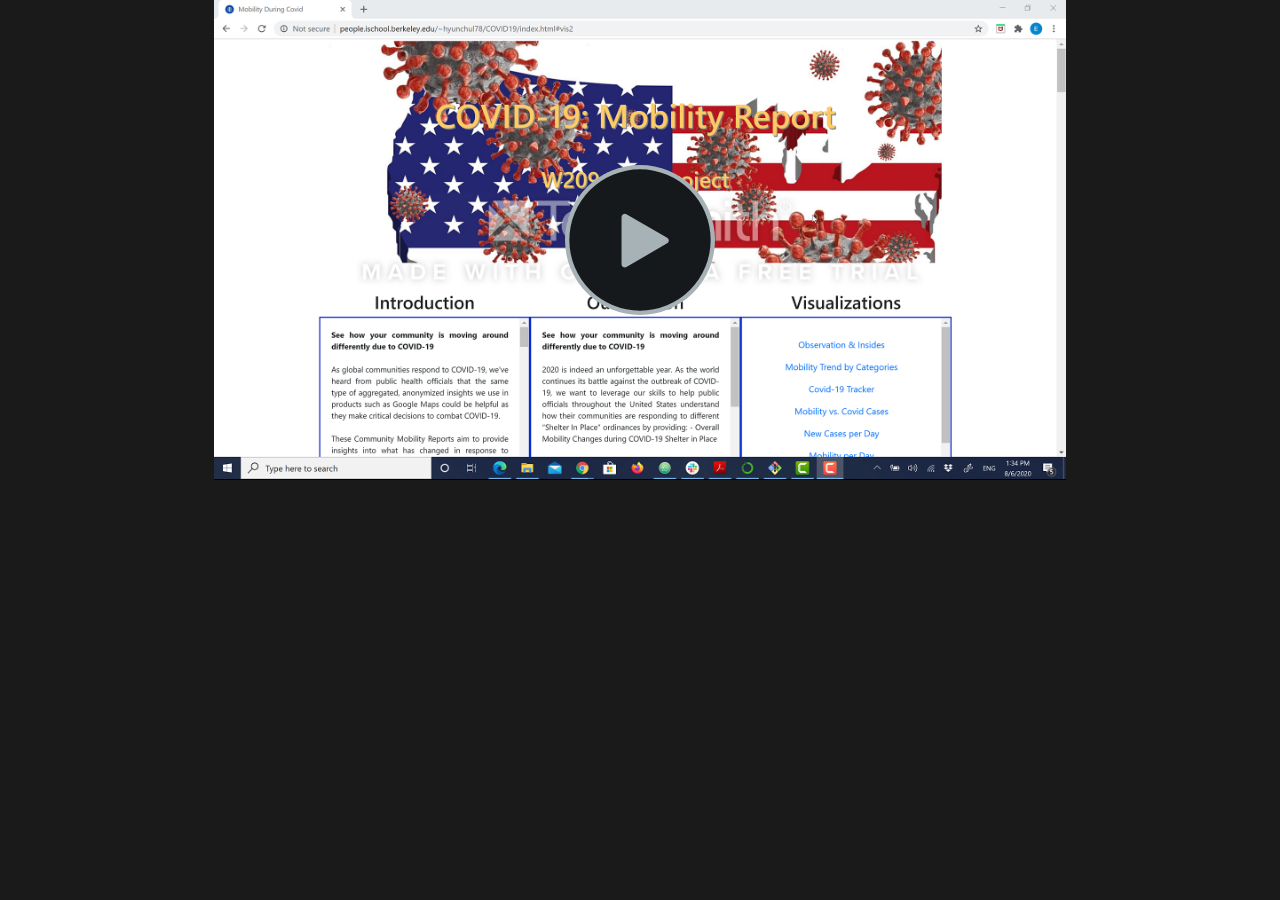
<file: ernesto/website_ernesto/mobility_demo/mobility_demo.html>
<!DOCTYPE HTML>
<html>
<head>

<meta name="google" value="notranslate" /> 
<meta http-equiv="Content-Type" content="text/html; charset=utf-8" />
<meta http-equiv="X-UA-Compatible" content="IE=edge,chrome=1">
<title>Created by Camtasia 2020</title>

<link href="mobility_demo_embed.css" rel="stylesheet" type="text/css">
</head>
<body>
<div class="smart-player-embed-container">
<iframe class="smart-player-embed-iframe" id="embeddedSmartPlayerInstance" src="mobility_demo_player.html?embedIFrameId=embeddedSmartPlayerInstance" scrolling="no" frameborder="0" webkitAllowFullScreen mozallowfullscreen allowFullScreen></iframe>
</div>

</body>
</html>
</file>
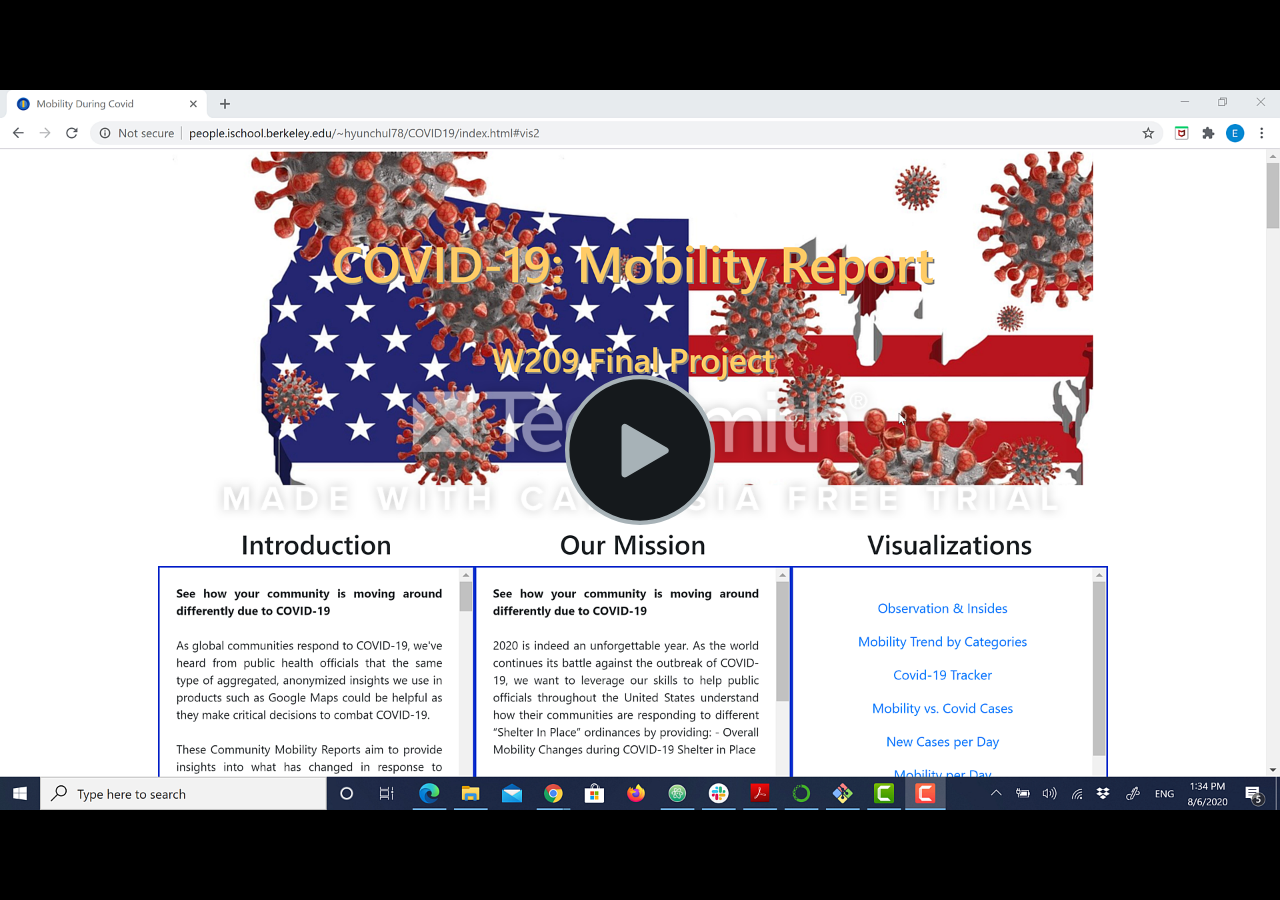
<file: ernesto/website_ernesto/mobility_demo/mobility_demo_player.html>
<!DOCTYPE html>
<!-- saved from url=(0014)about:internet -->
<html>
<head>
<meta name="google" value="notranslate" /> 
<meta http-equiv="Content-Type" content="text/html; charset=utf-8" />
<meta name="viewport" content="width=device-width, initial-scale=1" />
<meta http-equiv="X-UA-Compatible" content="IE=edge,chrome=1">
<title></title>
    <link href="https://fonts.googleapis.com/css?family=Quicksand|Actor|Source+Sans+Pro:900|Lato:400,700,900|Oswald:400,700|Abel:400|Dosis:600" rel="stylesheet">
<link href="skins/remix/techsmith-smart-player.min.css" rel="stylesheet" type="text/css" />

<style>
html, body {
	background-color: #1a1a1a;
}
</style>
</head>
<body>

<div id="tscVideoContent">
    <img width="32px" height="32px" style="position: absolute; top: 50%; left: 50%; margin: -16px 0 0 -16px"
         src="[data-uri]">
</div>

<script src="scripts/config_xml.js"></script>
<script type="text/javascript">
    (function (window) {
        function setup(TSC) {
             TSC.playerConfiguration.addMediaSrc("mobility_demo.mp4");
             TSC.playerConfiguration.setXMPSrc("mobility_demo_config.xml");
             TSC.playerConfiguration.setAutoHideControls(true);
             TSC.playerConfiguration.setBackgroundColor("#000000");
             TSC.playerConfiguration.setCaptionsEnabled(false);
             TSC.playerConfiguration.setSidebarEnabled(false);
             
             TSC.playerConfiguration.setAutoPlayMedia(false);
             TSC.playerConfiguration.setPosterImageSrc("mobility_demo_First_Frame.png");
             TSC.playerConfiguration.setIsSearchable(true);
             TSC.playerConfiguration.setEndActionType("stop");
             TSC.playerConfiguration.setEndActionParam("true");
             TSC.playerConfiguration.setAllowRewind(-1);
             

             TSC.localizationStrings.setLanguage(TSC.languageCodes.ENGLISH);

            TSC.mediaPlayer.init("#tscVideoContent");
        }

        function loadScript(e,t){if(!e||!(typeof e==="string")){return}var n=document.createElement("script");if(typeof document.attachEvent==="object"){n.onreadystatechange=function(){if(n.readyState==="complete"||n.readyState==="loaded"){if(t){t()}}}}else{n.onload=function(){if(t){t()}}}n.src=e;document.getElementsByTagName("head")[0].appendChild(n)}

        loadScript('scripts/techsmith-smart-player.min.js', function() {
            setup(window["TSC"]);
        });
    }(window));
</script>
</body>
</html>
</file>
<file: ernesto/website_ernesto/mobility_demo/mobility_demo_embed.css>
@charset "utf-8";

html, body {
  margin: 0;
  width: 100%;
  text-align: center;
  background-color: #1a1a1a;
  box-sizing: border-box;
  overflow: hidden;
}

.smart-player-embed-container {
  margin-left: auto;
  margin-right: auto;
  max-width: 852px;
  height: 0;
  overflow: hidden;
  padding-top: calc(480 / 852 * 100%);
  position: relative;
}

.smart-player-embed-iframe {
  position: absolute;
  top: 0;
  left: 0;
  width: 100%;
  height: 100%;
  max-width: 852px;
  max-height: 480px;
}

.smart-player-embed-iframe:-ms-fullscreen { 
  max-width: 100%;
  max-height: 100%;
}

@media screen and ( max-height: 480px )
{
   .smart-player-embed-iframe {
     max-height: 100vh;
   }
}
</file>
